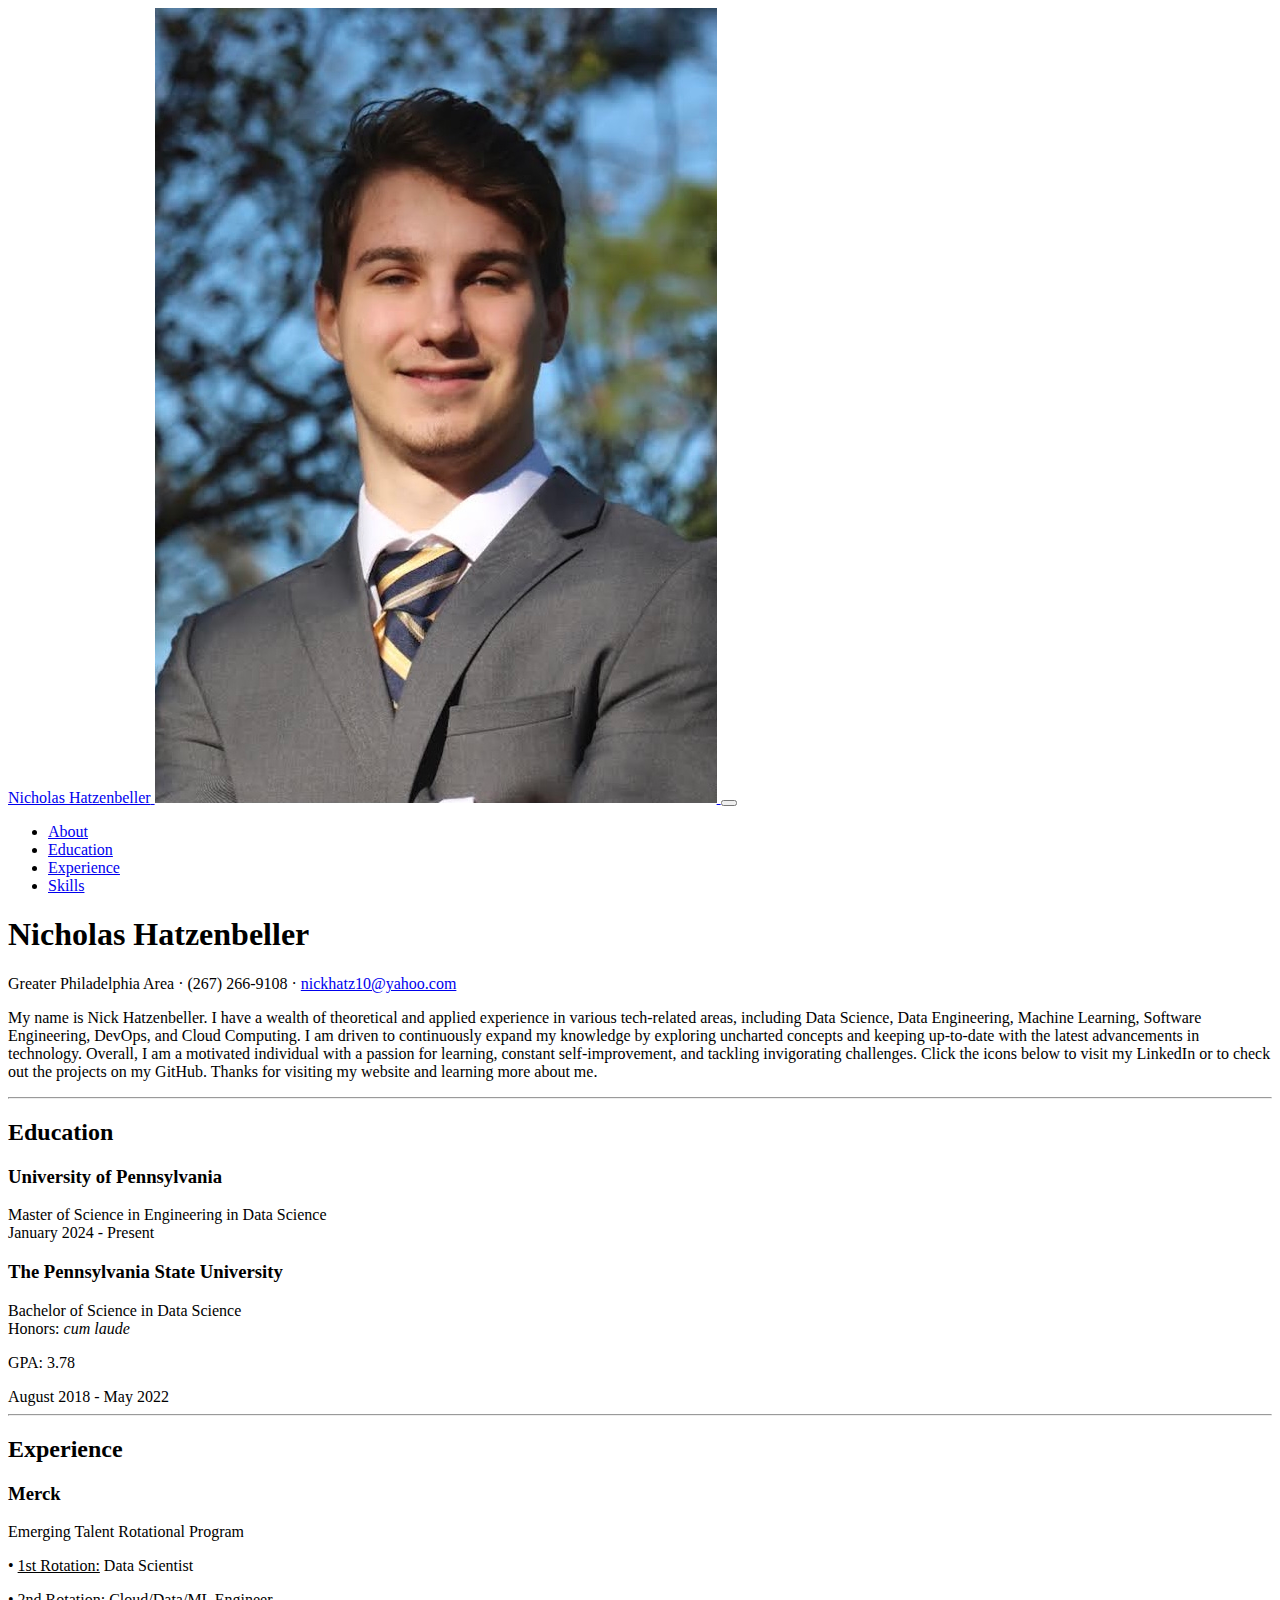
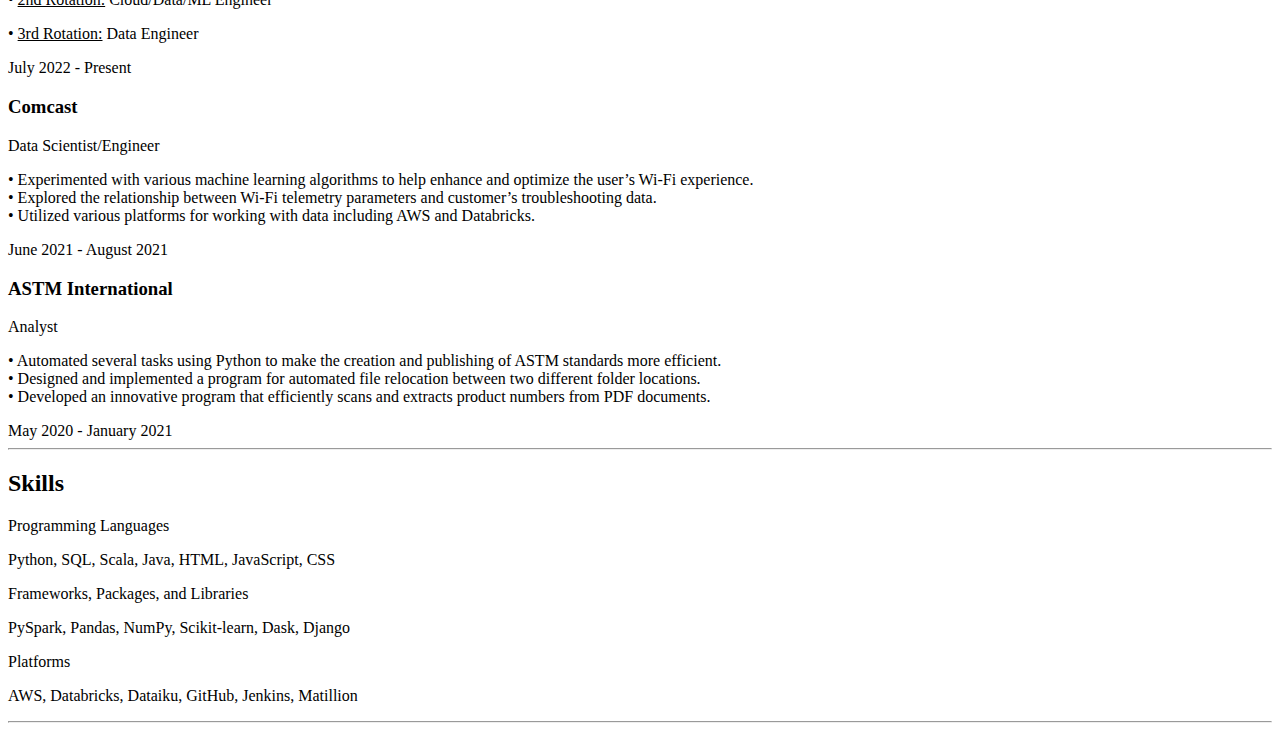
<file: navbar.html>
<!DOCTYPE html>
<html lang="en">

    <body data-bs-spy="scroll" id="top-page">
        <!-- Brings us to the top of the page which is the about page-->
        <!-- Navigation-->
        <nav class="navbar navbar-expand-lg navbar-dark bg-primary fixed-top" id="sideNav">
            <!-- took away the js-scroll-trigger from the class so that the about doesn't become unnactive when profile pic is clicked-->
            <a class="navbar-brand" href="#about">
                <span class="d-block d-lg-none">Nicholas Hatzenbeller</span>
                <span class="d-none d-lg-block"><img class="img-fluid img-profile rounded-circle mx-auto mb-2" src="img/nick_pro_headshot.jpg" alt="..." /></span>
            </a>
            <button class="navbar-toggler" type="button" data-bs-toggle="collapse" data-bs-target="#navbarResponsive" aria-controls="navbarResponsive" aria-expanded="false" aria-label="Toggle navigation"><span class="navbar-toggler-icon"></span></button>
            <div class="collapse navbar-collapse" id="navbarResponsive">
                <ul class="navbar-nav">
                    <li class="nav-item"><a class="nav-link js-scroll-trigger active" href="#about">About</a></li>
                    <li class="nav-item"><a class="nav-link js-scroll-trigger" href="#education">Education</a></li>
                    <li class="nav-item"><a class="nav-link js-scroll-trigger" href="#experience">Experience</a></li>
                    <li class="nav-item"><a class="nav-link js-scroll-trigger" href="#skills">Skills</a></li>
                </ul>
            </div>
        </nav>
        <!-- Page Content-->
        <div class="container-fluid p-0">
            <!-- About-->
            <section class="resume-section" id="about">
                <div class="resume-section-content">
                    <h1 class="mb-0">
                        Nicholas
                        <span class="text-primary">Hatzenbeller</span>
                    </h1>
                    <div class="subheading mb-5">
                        Greater Philadelphia Area · (267) 266-9108 ·
                        <a href="mailto:nickhatz10@yahoo.com">nickhatz10@yahoo.com</a>
                    </div>
                    <p class="lead mb-5">
My name is Nick Hatzenbeller. I have a wealth of theoretical and 
applied experience in various tech-related areas, including Data Science, Data Engineering, Machine Learning, Software Engineering, DevOps, and Cloud Computing. 
I am driven to continuously expand my knowledge by exploring uncharted concepts and keeping up-to-date with the latest advancements in technology. 
Overall, I am a motivated individual with a passion for learning, constant self-improvement, and tackling invigorating challenges. 
Click the icons below to visit my LinkedIn or to check out the projects on my GitHub. Thanks for visiting my website and learning more about me.
</p>
                    <div class="social-icons">
                        <a class="social-icon" href="https://www.linkedin.com/in/nicholas-hatzenbeller-0baa11163" target="_blank"><i class="fab fa-linkedin-in"></i></a>
                        <a class="social-icon" href="https://github.com/nickhatz10?tab=repositories" target="_blank"><i class="fab fa-github"></i></a>
                    </div>
                </div>
            </section>
            <hr class="m-0" />
            <!-- Education-->
            <section class="resume-section" id="education">
                <div class="resume-section-content">
                    <h2 class="mb-5">Education</h2>
                    <div class="d-flex flex-column flex-md-row justify-content-between mb-5">
                        <div class="flex-grow-1">
                            <h3 class="mb-0">University of Pennsylvania</h3>
                            <div class="subheading mb-3">Master of Science in Engineering in Data Science</div>
                        </div>
                        <div class="flex-shrink-0"><span class="text-primary">January 2024 - Present</span></div>
                    </div>
                    <div class="d-flex flex-column flex-md-row justify-content-between mb-5">
                        <div class="flex-grow-1">
                            <h3 class="mb-0">The Pennsylvania State University</h3>
                            <div class="subheading mb-3">Bachelor of Science in Data Science</div>
                            <div>Honors: <i>cum laude</i></div>
                            <p>GPA: 3.78</p>
                        </div>
                        <div class="flex-shrink-0"><span class="text-primary">August 2018 - May 2022</span></div>
                    </div>
                </div>
            </section>
            <hr class="m-0" />
            <!-- Experience-->
            <section class="resume-section" id="experience">
                <div class="resume-section-content">
                    <h2 class="mb-5">Experience</h2>
                    <div class="d-flex flex-column flex-md-row justify-content-between mb-5">
                        <div class="flex-grow-1">
                            <h3 class="mb-0">Merck</h3>
                            <div class="subheading mb-3">Emerging Talent Rotational Program</div>
                            <p>• <u>1st Rotation:</u> Data Scientist </p>
                            <p>• <u>2nd Rotation:</u> Cloud/Data/ML Engineer </p>
                            <p>• <u>3rd Rotation:</u> Data Engineer </p>
                        </div>
                        <div class="flex-shrink-0"><span class="text-primary">July 2022 - Present</span></div>
                    </div>
                    <div class="d-flex flex-column flex-md-row justify-content-between mb-5">
                        <div class="flex-grow-1">
                            <h3 class="mb-0">Comcast</h3>
                            <div class="subheading mb-3">Data Scientist/Engineer</div>
                            <p>• Experimented with various machine learning algorithms to help enhance and optimize the user’s Wi-Fi experience.
                            <br>• Explored the relationship between Wi-Fi telemetry parameters and customer’s troubleshooting data.
                            <br>• Utilized various platforms for working with data including AWS and Databricks.
                            </p>
                        </div>
                        <div class="flex-shrink-0"><span class="text-primary">June 2021 - August 2021</span></div>
                    </div>
                    <div class="d-flex flex-column flex-md-row justify-content-between mb-5">
                        <div class="flex-grow-1">
                            <h3 class="mb-0">ASTM International</h3>
                            <div class="subheading mb-3">Analyst</div>
                            <p>• Automated several tasks using Python to make the creation and publishing of ASTM standards more efficient.
                            <br>• Designed and implemented a program for automated file relocation between two different folder locations.
                            <br>• Developed an innovative program that efficiently scans and extracts product numbers from PDF documents.
                            </p>
                        </div>
                        <div class="flex-shrink-0"><span class="text-primary">May 2020 - January 2021</span></div>
                    </div>
                </div>
            </section>
            <hr class="m-0" />
            <!-- Skills-->
            <section class="resume-section" id="skills">
                <div class="resume-section-content">
                    <h2 class="mb-5">Skills</h2>
                    <div class="subheading mb-3">Programming Languages</div>
                    <p>Python, SQL, Scala, Java, HTML, JavaScript, CSS </p>
                    <div class="subheading mb-3">Frameworks, Packages, and Libraries</div>
                    <p>PySpark, Pandas, NumPy, Scikit-learn, Dask, Django </p>
                    <div class="subheading mb-3">Platforms</div>
                    <p>AWS, Databricks, Dataiku, GitHub, Jenkins, Matillion</p>
                    <!-- Python, SQL, ML, AI, NLP, AWS, Spark, MapReduce, GitHub, Databricks, DevOps, MLOps, CI/CD, Data Modeling, Dataiku, Scala, Java, Linux -->
                </div>
            </section>
            <hr class="m-0" />
            </section>

        </div>
        <!-- Bootstrap core JS-->
        <!-- Latest compiled and minified CSS -->
        <script src="https://cdn.jsdelivr.net/npm/bootstrap@5.1.3/dist/js/bootstrap.bundle.min.js"></script>
        <!-- Core theme JS-->
        <!--<script src="js/scripts.js"></script>-->
        <script type = "text/javascript" src="js/scripts.js"></script>
    </body>
</html>
</file>
